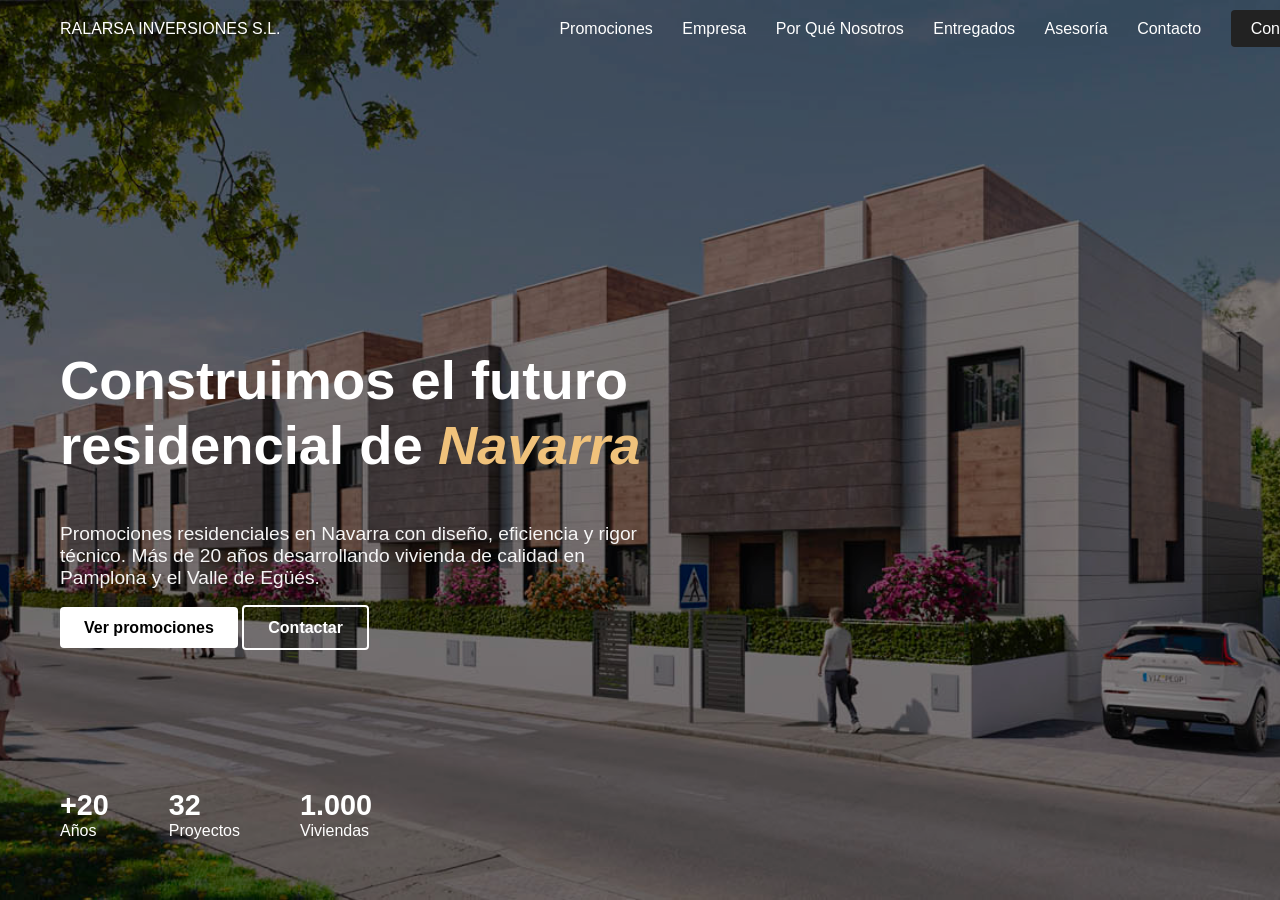
<file: index.html>
<!DOCTYPE html>
<html lang="es">
<head>
  <meta charset="UTF-8">
  <title>Ralarsa Inversiones S.L.</title>
  <link rel="stylesheet" href="style.css">
</head>
<body>

<header class="navbar">
  <div class="logo">RALARSA <span>INVERSIONES S.L.</span></div>
  <nav>
    <a href="promociones.html">Promociones</a>
    <a href="#">Empresa</a>
    <a href="#">Por Qué Nosotros</a>
    <a href="#">Entregados</a>
    <a href="#">Asesoría</a>

    <!-- Enlaces corregidos con parámetro anti‑caché -->
    <a href="contacto.html?v=1">Contacto</a>
    <a href="contacto.html?v=1" class="btn-dark">Contactar</a>
  </nav>
</header>

<section class="hero">
  <div class="hero-content">
    <h1>Construimos el futuro residencial de <span>Navarra</span></h1>
    <p>Promociones residenciales en Navarra con diseño, eficiencia y rigor técnico. Más de 20 años desarrollando vivienda de calidad en Pamplona y el Valle de Egüés.</p>
    <div class="hero-buttons">
      <a href="promociones.html" class="btn-light">Ver promociones</a>

      <!-- También aquí -->
      <a href="contacto.html?v=1" class="btn-outline">Contactar</a>
    </div>
  </div>

  <div class="stats">
    <div><strong>+20</strong><br>Años</div>
    <div><strong>32</strong><br>Proyectos</div>
    <div><strong>1.000</strong><br>Viviendas</div>
  </div>
</section>

</body>
</html>
</file>
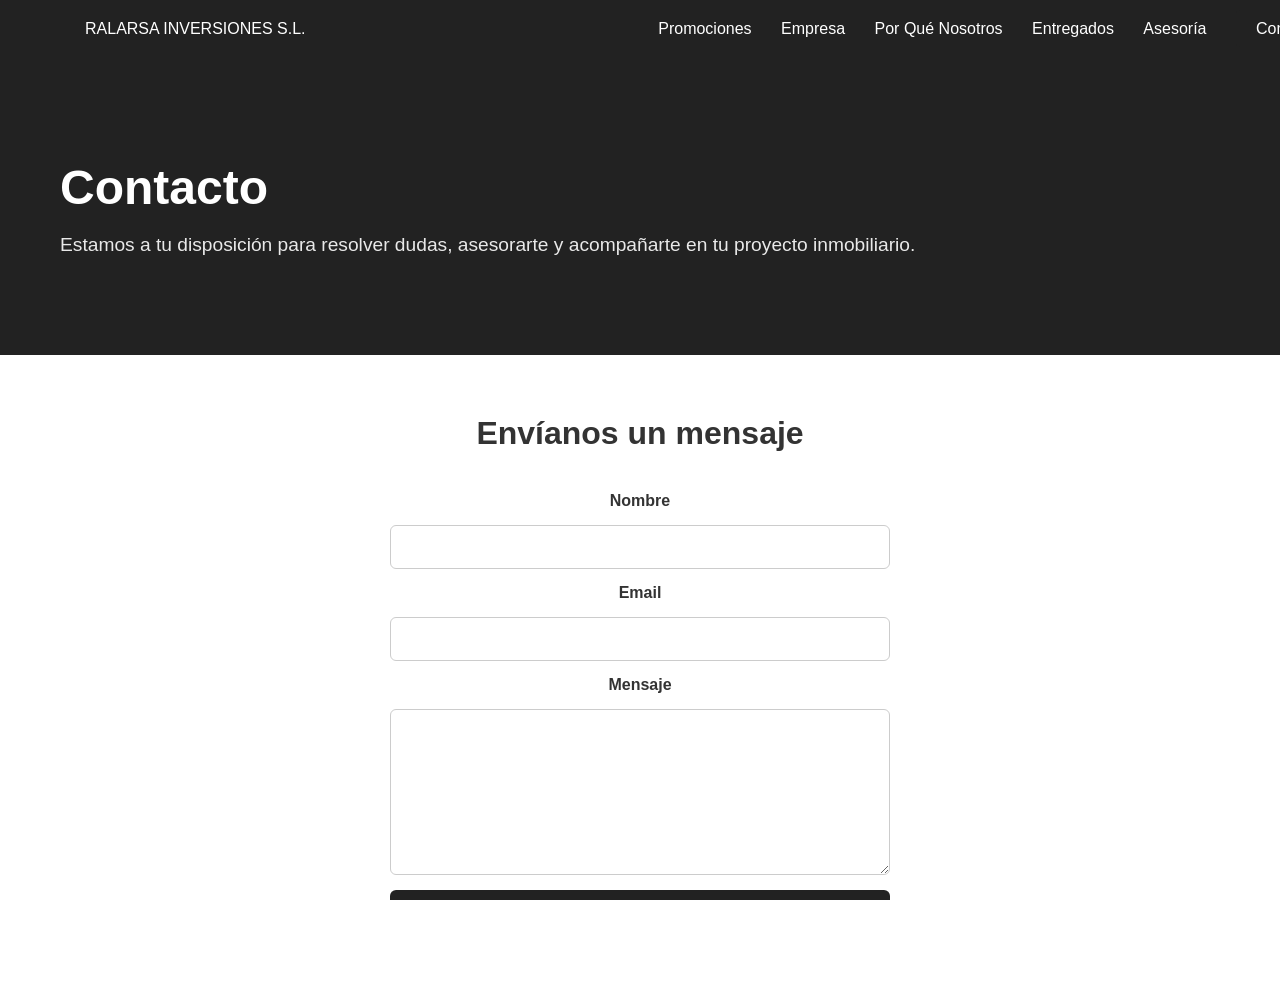
<file: contacto.html>
<!DOCTYPE html>
<html lang="es">
<head>
  <meta charset="UTF-8">
  <meta name="viewport" content="width=device-width, initial-scale=1.0">
  <title>Contacto | Ralarsa Inversiones S.L.</title>
  <link rel="stylesheet" href="style.css">
</head>

<body>

  <!-- NAVBAR -->
  <div class="navbar">
    <div class="logo">
      <a href="index.html">RALARSA INVERSIONES S.L.</a>
    </div>
    <div class="nav-links">
      <a href="promociones.html">Promociones</a>
      <a href="empresa.html">Empresa</a>
      <a href="porque.html">Por Qué Nosotros</a>
      <a href="entregados.html">Entregados</a>
      <a href="asesoria.html">Asesoría</a>
      <a href="contacto.html" class="btn-dark">Contacto</a>
    </div>
  </div>

  <!-- HERO CONTACTO -->
  <section class="hero-contacto">
    <div class="hero-contacto-content">
      <h1>Contacto</h1>
      <p>Estamos a tu disposición para resolver dudas, asesorarte y acompañarte en tu proyecto inmobiliario.</p>
    </div>
  </section>

  <!-- FORMULARIO -->
  <section class="contacto-section">
    <h2>Envíanos un mensaje</h2>

    <form action="https://formspree.io/f/xgojnaoa" method="POST" class="contact-form">

      <label>Nombre</label>
      <input type="text" name="nombre" required>

      <label>Email</label>
      <input type="email" name="email" required>

      <label>Mensaje</label>
      <textarea name="mensaje" required></textarea>

      <!-- Opciones ocultas -->
      <input type="hidden" name="_captcha" value="false">
      <input type="hidden" name="_template" value="table">

      <!-- Redirección tras enviar (Formspree la ignorará en plan gratuito, pero la dejamos) -->
      <input type="hidden" name="_redirect" value="https://aitorlarraya.github.io/ralarsa-web/gracias.html">

      <button type="submit">Enviar mensaje</button>

    </form>
  </section>

  <!-- REDIRECCIÓN MANUAL (FUNCIONA SIEMPRE) -->
  <script>
    document.querySelector("form").addEventListener("submit", function() {
      setTimeout(function() {
        window.location.href = "gracias.html";
      }, 600);
    });
  </script>

</body>
</html>
</file>
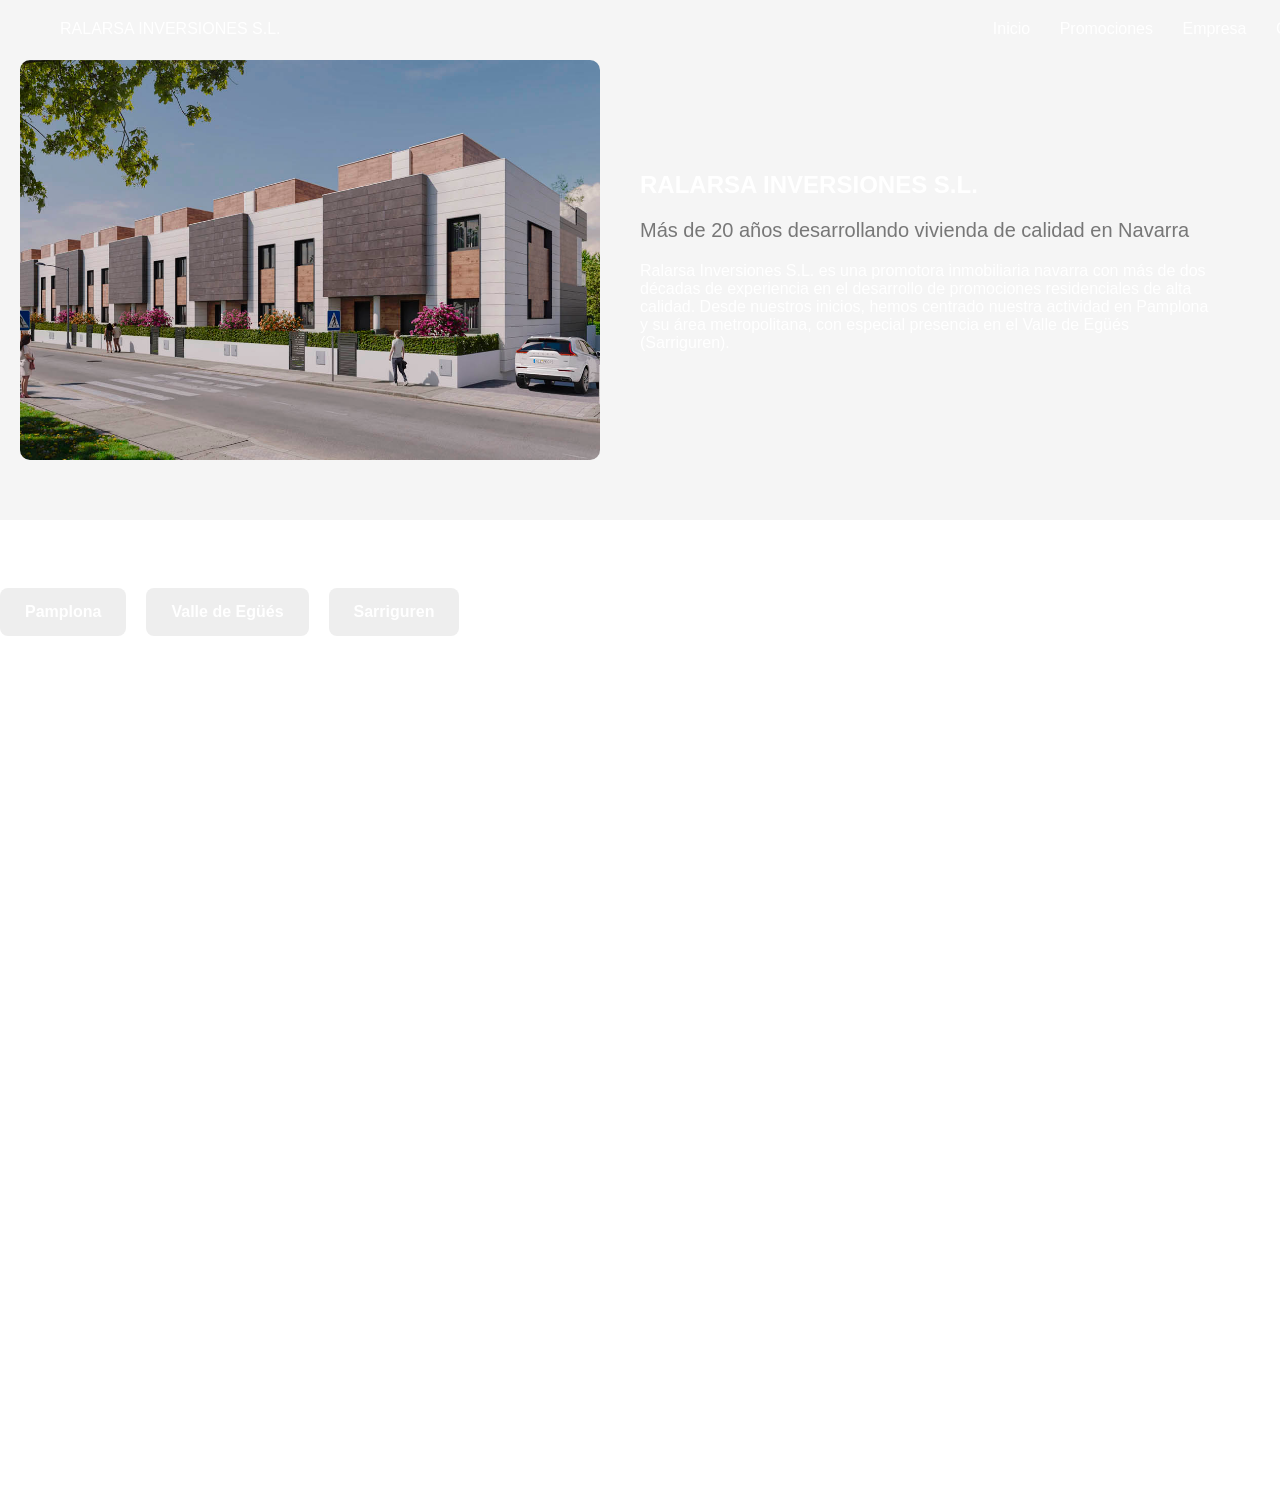
<file: empresa.html>
<!DOCTYPE html>
<html lang="es">
<head>
    <meta charset="UTF-8">
    <meta name="viewport" content="width=device-width, initial-scale=1.0">
    <title>Empresa – Ralarsa Inversiones S.L.</title>
    <link rel="stylesheet" href="style.css">
</head>

<body>

<!-- ========================= -->
<!-- NAVBAR -->
<!-- ========================= -->
<header class="navbar">
    <div class="logo">RALARSA INVERSIONES S.L.</div>
    <nav>
        <a href="index.html">Inicio</a>
        <a href="promociones.html">Promociones</a>
        <a href="empresa.html" class="active">Empresa</a>
        <a href="contacto.html">Contacto</a>
    </nav>
</header>


<!-- ========================= -->
<!-- HERO EMPRESA -->
<!-- ========================= -->
<section class="empresa-hero">
    <div class="empresa-hero-img"></div>

    <div class="empresa-hero-content">
        <h1>RALARSA INVERSIONES S.L.</h1>
        <p class="empresa-subtitle">Más de 20 años desarrollando vivienda de calidad en Navarra</p>

        <p class="empresa-description">
            Ralarsa Inversiones S.L. es una promotora inmobiliaria navarra con más de dos décadas de experiencia en el desarrollo de promociones residenciales de alta calidad. Desde nuestros inicios, hemos centrado nuestra actividad en Pamplona y su área metropolitana, con especial presencia en el Valle de Egüés (Sarriguren).
        </p>
    </div>
</section>


<!-- ========================= -->
<!-- ÁREA DE OPERACIÓN -->
<!-- ========================= -->
<section class="empresa-area">
    <h2>Área de operación</h2>

    <div class="area-grid">
        <div class="area-item">Pamplona</div>
        <div class="area-item">Valle de Egüés</div>
        <div class="area-item">Sarriguren</div>
    </div>

    <p class="area-text">
        Presencia consolidada en el área metropolitana de Pamplona.
    </p>
</section>


<!-- ========================= -->
<!-- MISIÓN Y VISIÓN -->
<!-- ========================= -->
<section class="empresa-mision">
    <h2>Nuestra misión</h2>
    <p>
        Desarrollar promociones con calidad, eficiencia y cumplimiento normativo, ofreciendo viviendas que respondan a las necesidades actuales de los compradores y que mantengan su valor a largo plazo.
    </p>

    <h2>Nuestra visión</h2>
    <p>
        Ser referente en vivienda eficiente y sostenible en Navarra.
    </p>
</section>


<!-- ========================= -->
<!-- VALORES CORPORATIVOS -->
<!-- ========================= -->
<section class="empresa-valores">
    <h2>Valores corporativos</h2>

    <div class="valores-grid">

        <div class="valor-item">
            <h3>Transparencia</h3>
            <p>Información clara y veraz en cada fase del proceso. Sin sorpresas, sin letra pequeña.</p>
        </div>

        <div class="valor-item">
            <h3>Diseño</h3>
            <p>Proyectos contemporáneos que integran estética, funcionalidad y eficiencia.</p>
        </div>

        <div class="valor-item">
            <h3>Atención personalizada</h3>
            <p>Acompañamiento individual desde la primera visita hasta la entrega de llaves y el posventa.</p>
        </div>

        <div class="valor-item">
            <h3>Solvencia</h3>
            <p>Estabilidad financiera y capacidad de gestión avalada por más de dos décadas de actividad.</p>
        </div>

        <div class="valor-item">
            <h3>Eficiencia energética</h3>
            <p>Compromiso con la sostenibilidad mediante sistemas de alta eficiencia y certificación energética A.</p>
        </div>

    </div>
</section>


<!-- ========================= -->
<!-- CIFRAS -->
<!-- ========================= -->
<section class="empresa-cifras">
    <div class="cifras-grid">
        <div class="cifra-item"><span>+20</span> Años</div>
        <div class="cifra-item"><span>32</span> Proyectos</div>
        <div class="cifra-item"><span>1.000</span> Viviendas</div>
    </div>
</section>


<!-- ========================= -->
<!-- CTA FINAL -->
<!-- ========================= -->
<section class="empresa-cta">
    <a href="promociones.html" class="btn">Ver promociones</a>
    <a href="contacto.html" class="btn-secondary">Contactar</a>
</section>


</body>
</html>
</file>
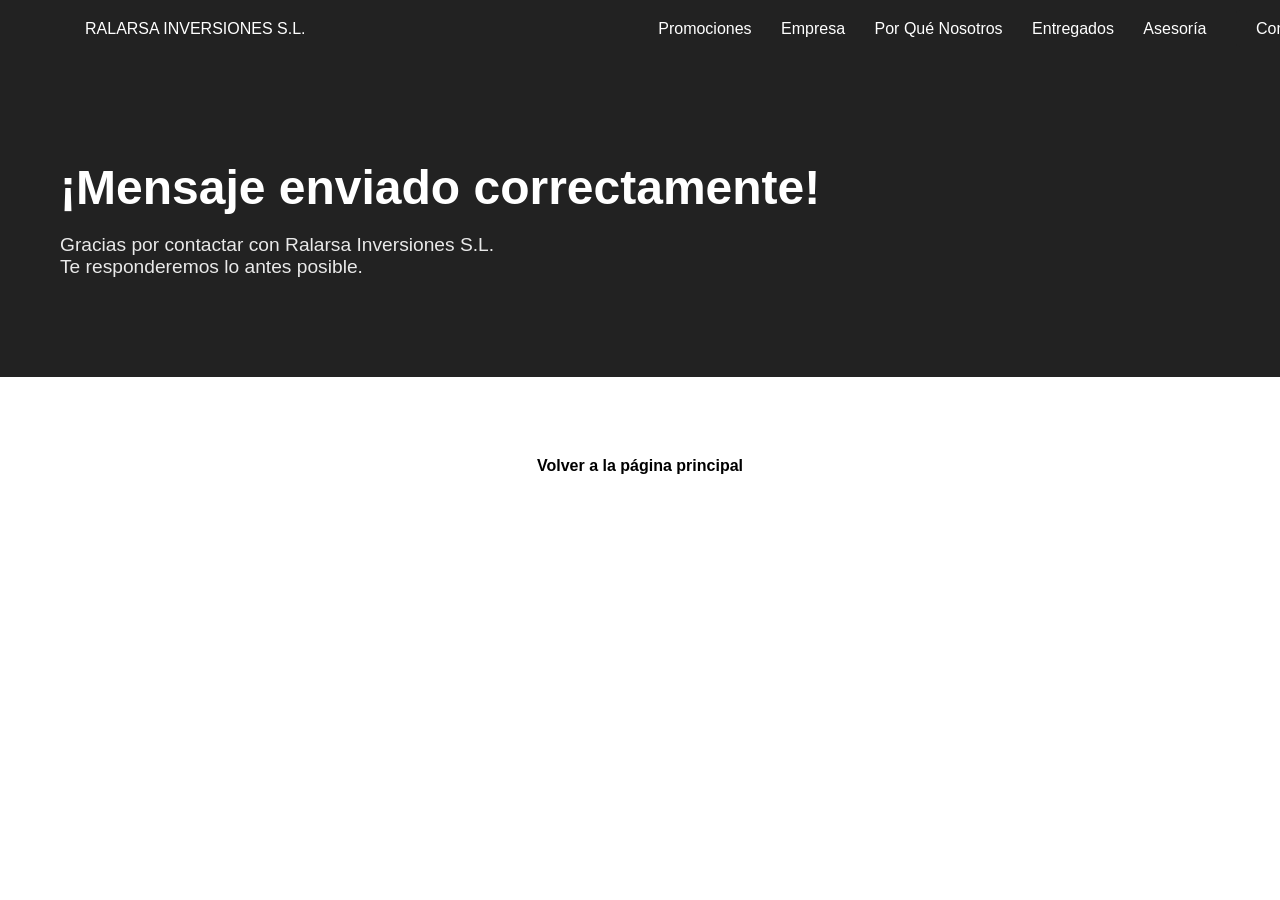
<file: gracias.html>
<!DOCTYPE html>
<html lang="es">
<head>
  <meta charset="UTF-8">
  <title>Mensaje enviado | Ralarsa Inversiones S.L.</title>
  <meta name="viewport" content="width=device-width, initial-scale=1.0">
  <link rel="stylesheet" href="style.css">
</head>

<body>

  <!-- NAVBAR -->
  <div class="navbar">
    <div class="logo">
      <a href="index.html">RALARSA INVERSIONES S.L.</a>
    </div>
    <div class="nav-links">
      <a href="promociones.html">Promociones</a>
      <a href="empresa.html">Empresa</a>
      <a href="porque.html">Por Qué Nosotros</a>
      <a href="entregados.html">Entregados</a>
      <a href="asesoria.html">Asesoría</a>
      <a href="contacto.html" class="btn-dark">Contacto</a>
    </div>
  </div>

  <!-- HERO GRACIAS -->
  <section class="hero-contacto">
    <div class="hero-contacto-content">
      <h1>¡Mensaje enviado correctamente!</h1>
      <p>Gracias por contactar con Ralarsa Inversiones S.L.<br>
      Te responderemos lo antes posible.</p>
    </div>
  </section>

  <!-- BOTÓN VOLVER -->
  <section class="gracias-section">
    <a href="index.html" class="btn-light">Volver a la página principal</a>
  </section>

</body>
</html>
</file>
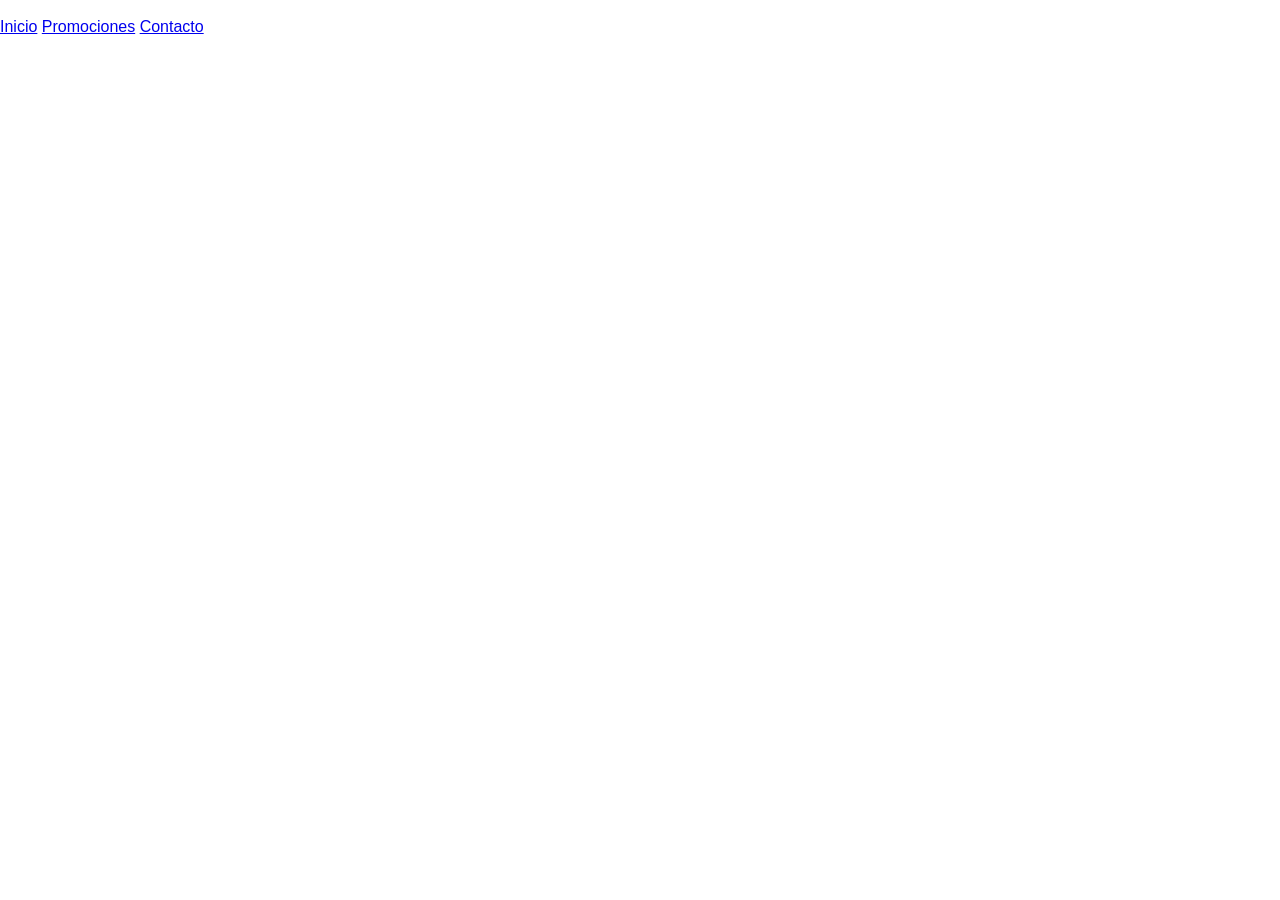
<file: promocion.html>
<!DOCTYPE html>
<html lang="es">
<head>
    <meta charset="UTF-8">
    <title>Promoción</title>
    <link rel="stylesheet" href="style.css">
</head>
<body>

<header>
    <div class="logo">Ralarsa Inversiones S.L.</div>
    <nav>
        <a href="index.html">Inicio</a>
        <a href="promociones.html">Promociones</a>
        <a href="contacto.html">Contacto</a>
    </nav>
</header>

<div id="detalle-promocion"></div>

<script src="script.js"></script>
</body>
</html>
</file>
<file: style.css>
/* ============================
   BASE
   ============================ */

html, body {
  margin: 0;
  padding: 0;
  height: 100%;
  overflow-x: hidden;
  font-family: 'Segoe UI', Arial, sans-serif;
  color: #fff;
  box-sizing: border-box;
}

/* ============================
   NAVBAR
   ============================ */

.navbar {
  position: absolute;
  top: 0;
  width: 100%;
  display: flex;
  justify-content: space-between;
  align-items: center;
  padding: 20px 60px;
  z-index: 10;
}

.navbar a {
  color: #fff;
  text-decoration: none;
  margin-left: 25px;
  font-weight: 500;
}

.btn-dark {
  background: #222;
  padding: 10px 20px;
  border-radius: 4px;
}

/* ============================
   HERO
   ============================ */

.hero {
  background: url('img/img/RENDER EJEMPLO.jpg') center/cover no-repeat;
  min-height: 100vh;
  display: flex;
  flex-direction: column;
  justify-content: center;
  padding: 120px 60px 80px 60px;
  position: relative;
  box-sizing: border-box;
}

/* Overlay oscuro */
.hero::before {
  content: "";
  position: absolute;
  top: 0;
  left: 0;
  width: 100%;
  height: 100%;
  background: rgba(0,0,0,0.45);
  z-index: 1;
}

/* Contenido por encima del overlay */
.hero-content {
  max-width: 700px;
  position: relative;
  z-index: 2;
}

.hero h1 {
  font-size: 3.4rem;
  font-weight: 700;
  line-height: 1.2;
}

.hero h1 span {
  font-style: italic;
  color: #f0c27b;
}

.hero p {
  margin-top: 20px;
  font-size: 1.2rem;
  max-width: 600px;
  opacity: 0.95;
}

.hero-buttons {
  margin-top: 30px;
}

/* ============================
   BOTONES
   ============================ */

.btn-light, .btn-outline {
  padding: 12px 24px;
  border-radius: 4px;
  text-decoration: none;
  font-weight: 600;
}

.btn-light {
  background: #fff;
  color: #000;
}

.btn-outline {
  border: 2px solid #fff;
  color: #fff;
}

/* ============================
   STATS
   ============================ */

.stats {
  position: absolute;
  bottom: 60px;
  left: 60px;
  display: flex;
  gap: 60px;
  font-size: 1rem;
  z-index: 2;
}

.stats strong {
  font-size: 1.8rem;
}

/* ============================
   RESPONSIVE — TABLETS Y MÓVILES
   ============================ */

@media (max-width: 1024px) {
  .navbar {
    padding: 20px 30px;
  }

  .hero {
    padding: 100px 30px 60px 30px;
  }

  .hero h1 {
    font-size: 2.8rem;
  }

  .hero p {
    font-size: 1.1rem;
  }

  .stats {
    left: 30px;
    gap: 40px;
  }
}

@media (max-width: 768px) {
  .navbar {
    flex-direction: column;
    align-items: flex-start;
    padding: 20px;
  }

  .navbar a {
    margin-left: 0;
    margin-right: 20px;
  }

  .hero {
    padding: 90px 25px 50px 25px;
    text-align: left;
  }

  .hero h1 {
    font-size: 2.4rem;
  }

  .hero p {
    font-size: 1rem;
  }

  .hero-buttons {
    display: flex;
    flex-direction: column;
    gap: 15px;
    max-width: 250px;
  }

  .stats {
    flex-direction: column;
    gap: 20px;
    bottom: 40px;
    left: 25px;
  }

  .stats strong {
    font-size: 1.6rem;
  }
}

@media (max-width: 480px) {
  .hero {
    padding: 80px 20px 40px 20px;
  }

  .hero h1 {
    font-size: 2rem;
  }

  .hero p {
    font-size: 0.95rem;
  }

  .btn-light, .btn-outline {
    padding: 10px 20px;
    font-size: 0.9rem;
  }

  .stats strong {
    font-size: 1.4rem;
  }
}

/* ============================
   HERO CONTACTO
   ============================ */

.hero-contacto {
  background: #222;
  color: #fff;
  padding: 120px 60px 80px 60px;
  text-align: left;
}

.hero-contacto h1 {
  font-size: 3rem;
  margin-bottom: 10px;
}

.hero-contacto p {
  font-size: 1.2rem;
  opacity: 0.9;
}

/* ============================
   SECCIÓN CONTACTO
   ============================ */

.contacto-section {
  max-width: 700px;
  margin: 60px auto;
  text-align: center;
  color: #333;
}

.contacto-section h2 {
  font-size: 2rem;
  margin-bottom: 30px;
}

/* ============================
   FORMULARIO
   ============================ */

.contact-form {
  max-width: 500px;
  margin: 40px auto;
  display: flex;
  flex-direction: column;
  gap: 15px;
}

.contact-form label {
  font-weight: 600;
  color: #333;
}

.contact-form input,
.contact-form textarea {
  padding: 12px;
  border-radius: 6px;
  border: 1px solid #ccc;
  font-size: 1rem;
}

.contact-form textarea {
  min-height: 140px;
}

.contact-form button {
  background: #222;
  color: #fff;
  padding: 12px;
  border: none;
  border-radius: 6px;
  cursor: pointer;
  font-size: 1rem;
  font-weight: 600;
}

.contact-form button:hover {
  background: #000;
}

/* ============================
   GRACIAS PAGE
   ============================ */

.gracias-section {
  max-width: 600px;
  margin: 80px auto;
  text-align: center;
  color: #333;
}

.gracias-section .btn-light {
  padding: 12px 24px;
  background: #fff;
  color: #000;
  border-radius: 4px;
  text-decoration: none;
  font-weight: 600;
}

.gracias-section .btn-light:hover {
  background: #f0f0f0;
}
/* HERO EMPRESA */
.empresa-hero {
  display: flex;
  align-items: center;
  padding: 60px 20px;
  background: #f5f5f5;
}

.empresa-hero-img {
  background-image: url('img/img/RENDER EJEMPLO.jpg');
  background-size: cover;
  background-position: center;
  width: 50%;
  height: 400px;
  border-radius: 10px;
}

.empresa-hero-content {
  width: 50%;
  padding: 20px 40px;
}

.empresa-subtitle {
  font-size: 20px;
  color: #777;
  margin-bottom: 20px;
}

/* ÁREA DE OPERACIÓN */
.area-grid {
  display: flex;
  gap: 20px;
  margin: 20px 0;
}

.area-item {
  background: #eee;
  padding: 15px 25px;
  border-radius: 8px;
  font-weight: bold;
}

/* VALORES */
.valores-grid {
  display: grid;
  grid-template-columns: repeat(auto-fit, minmax(250px, 1fr));
  gap: 25px;
  margin-top: 30px;
}

.valor-item {
  background: #fafafa;
  padding: 20px;
  border-radius: 10px;
  border: 1px solid #ddd;
}

/* CIFRAS */
.cifras-grid {
  display: flex;
  justify-content: center;
  gap: 40px;
  margin: 40px 0;
}

.cifra-item {
  text-align: center;
  font-size: 22px;
}

.cifra-item span {
  font-size: 40px;
  font-weight: bold;
  color: #d88b2b;
}

/* CTA */
.empresa-cta {
  text-align: center;
  margin: 40px 0;
}

.btn-secondary {
  margin-left: 20px;
  padding: 12px 25px;
  background: #ddd;
  border-radius: 8px;
}
/* TITULO */
.promociones-titulo {
    text-align: center;
    font-size: 36px;
    margin-top: 40px;
    font-weight: 700;
}

.promociones-subtitulo {
    text-align: center;
    font-size: 18px;
    color: #666;
    margin-bottom: 40px;
}

/* GRID */
.promociones-grid {
    display: grid;
    grid-template-columns: repeat(auto-fit, minmax(320px, 1fr));
    gap: 40px;
    padding: 40px;
}

/* TARJETA */
.promocion-card {
    position: relative;
    background: #fff;
    border-radius: 14px;
    overflow: hidden;
    box-shadow: 0 6px 18px rgba(0,0,0,0.12);
    cursor: pointer;
    transition: transform 0.25s ease, box-shadow 0.25s ease;
}

.promocion-card:hover {
    transform: translateY(-6px);
    box-shadow: 0 10px 25px rgba(0,0,0,0.18);
}

/* IMAGEN */
.promocion-img {
    height: 240px;
    background-size: cover;
    background-position: center;
}

/* ETIQUETA */
.promocion-etiqueta {
    position: absolute;
    top: 15px;
    left: 15px;
    background: #d88b2b;
    color: #fff;
    font-size: 13px;
    padding: 7px 12px;
    border-radius: 6px;
    font-weight: bold;
    text-transform: uppercase;
}

.promocion-etiqueta.construccion {
    background: #444;
}

/* TEXTO */
.promocion-card h3 {
    margin: 20px;
    font-size: 22px;
    font-weight: 600;
}

.promocion-ubicacion {
    margin: -10px 20px 20px;
    color: #777;
    font-size: 15px;
}
</file>
